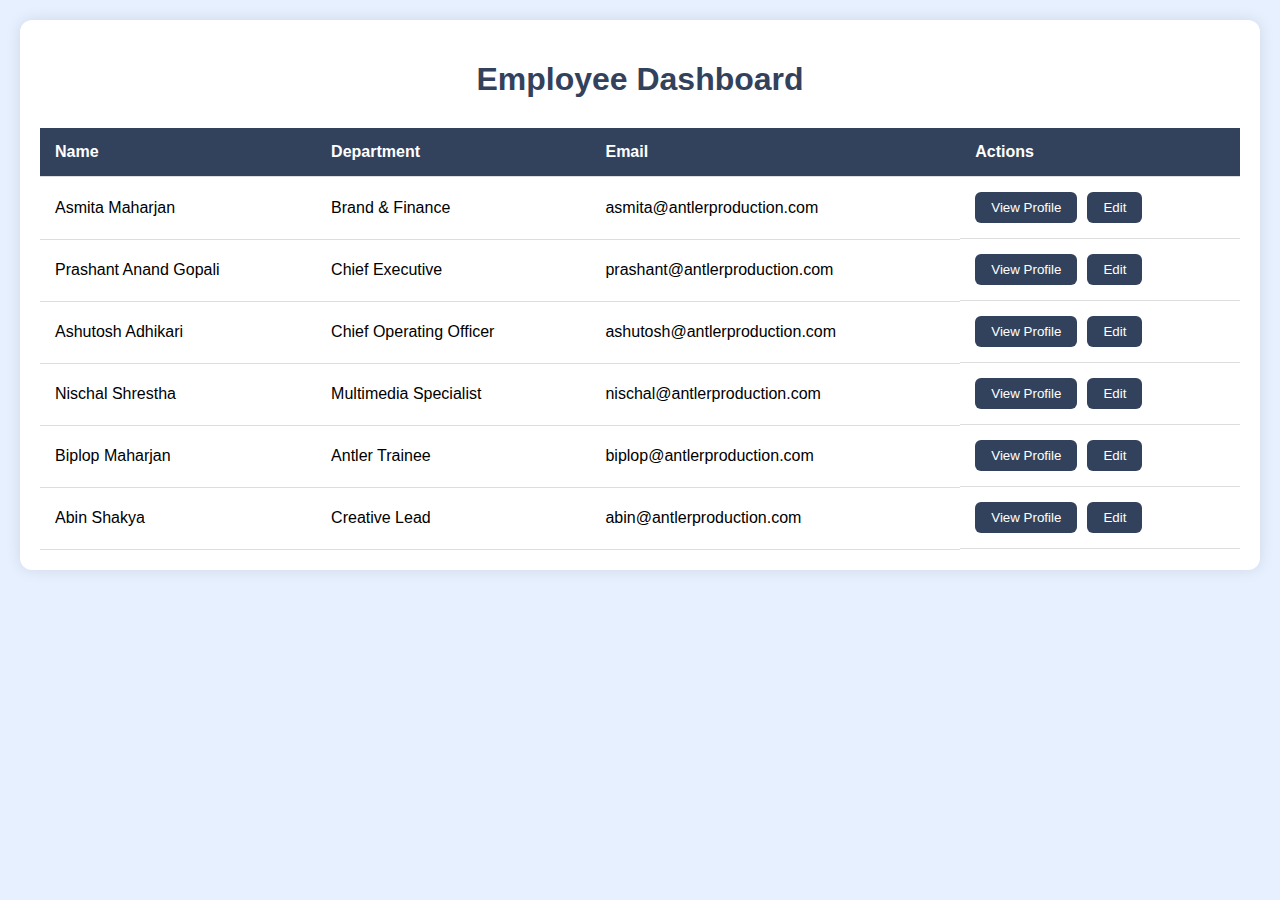
<file: dashboard.html>
<!DOCTYPE html>
<html lang="en">
<head>
    <meta charset="UTF-8">
    <meta name="viewport" content="width=device-width, initial-scale=1.0">
    <title>Employee Dashboard</title>
    <style>
        body {
            font-family: 'Lato', sans-serif;
            background-color: #e7f0ff;
            margin: 0;
            padding: 20px;
        }

        .dashboard-container {
            max-width: 1200px;
            margin: 0 auto;
            background-color: #ffffff;
            padding: 20px;
            border-radius: 12px;
            box-shadow: 0px 0px 15px rgba(0, 0, 0, 0.1);
        }

        h1 {
            font-family: 'Oswald', sans-serif;
            color: #33425c;
            text-align: center;
            margin-bottom: 30px;
        }

        table {
            width: 100%;
            border-collapse: collapse;
        }

        table th, table td {
            padding: 15px;
            text-align: left;
            border-bottom: 1px solid #ddd;
        }

        table th {
            background-color: #33425c;
            color: white;
        }

        table tr:hover {
            background-color: #f1f1f1;
        }

        .actions {
            display: flex;
            gap: 10px;
        }

        button {
            padding: 8px 16px;
            background-color: #33425c;
            color: white;
            border: none;
            border-radius: 6px;
            cursor: pointer;
            font-family: 'Raleway', sans-serif;
        }

        button:hover {
            background-color: #2b3b4f;
        }

        @media(max-width: 768px) {
            .actions {
                flex-direction: column;
            }

            button {
                width: 100%;
                margin-bottom: 5px;
            }
        }

        /* Modal styles */
        .modal {
            display: none;
            position: fixed;
            top: 0;
            left: 0;
            width: 100%;
            height: 100%;
            background: rgba(0, 0, 0, 0.5);
            justify-content: center;
            align-items: center;
        }

        .modal-content {
            background: white;
            padding: 20px;
            border-radius: 8px;
            width: 400px;
            max-width: 90%;
        }

        .modal-content h2 {
            margin-top: 0;
        }

        .modal-content input {
            width: 100%;
            padding: 10px;
            margin: 10px 0;
            border: 1px solid #ddd;
            border-radius: 4px;
        }

        .modal-content .modal-buttons {
            display: flex;
            justify-content: flex-end;
            gap: 10px;
        }

        .modal-content .modal-buttons button {
            background-color: #33425c;
            border: none;
            padding: 10px 20px;
            color: white;
            border-radius: 4px;
            cursor: pointer;
        }

        .modal-content .modal-buttons button.cancel {
            background-color: #ccc;
            color: black;
        }

        .modal-content .modal-buttons button:hover {
            background-color: #2b3b4f;
        }

        .modal-content .modal-buttons button.cancel:hover {
            background-color: #bbb;
        }
    </style>
</head>
<body>

    <div class="dashboard-container">
        <h1>Employee Dashboard</h1>

        <table id="employeeTable">
            <thead>
                <tr>
                    <th>Name</th>
                    <th>Department</th>
                    <th>Email</th>
                    <th>Actions</th>
                </tr>
            </thead>
            <tbody>
                <tr data-id="1">
                    <td class="name">Asmita Maharjan</td>
                    <td class="department">Brand & Finance</td>
                    <td class="email">asmita@antlerproduction.com</td>
                    <td class="actions">
                        <button onclick="viewProfile(1)">View Profile</button>
                        <button onclick="editEmployee(1)">Edit</button>
                    </td>
                </tr>
                <tr data-id="2">
                    <td class="name">Prashant Anand Gopali</td>
                    <td class="department">Chief Executive</td>
                    <td class="email">prashant@antlerproduction.com</td>
                    <td class="actions">
                        <button onclick="viewProfile(2)">View Profile</button>
                        <button onclick="editEmployee(2)">Edit</button>
                    </td>
                </tr>
				   <tr data-id="3">
                    <td class="name">Ashutosh Adhikari</td>
                    <td class="department">Chief Operating Officer</td>
                    <td class="email">ashutosh@antlerproduction.com</td>
                    <td class="actions">
                        <button onclick="viewProfile(3)">View Profile</button>
                        <button onclick="editEmployee(3)">Edit</button>
                    </td>
                </tr>
				   <tr data-id="4">
                    <td class="name">Nischal Shrestha</td>
                    <td class="department">Multimedia Specialist</td>
                    <td class="email">nischal@antlerproduction.com</td>
                    <td class="actions">
                        <button onclick="viewProfile(4)">View Profile</button>
                        <button onclick="editEmployee(4)">Edit</button>
                    </td>
                </tr>
				   <tr data-id="5">
                    <td class="name">Biplop Maharjan</td>
                    <td class="department">Antler Trainee</td>
                    <td class="email">biplop@antlerproduction.com</td>
                    <td class="actions">
                        <button onclick="viewProfile(5)">View Profile</button>
                        <button onclick="editEmployee(5)">Edit</button>
                    </td>
                </tr>
					   <tr data-id="6">
                    <td class="name">Abin Shakya</td>
                    <td class="department">Creative Lead</td>
                    <td class="email">abin@antlerproduction.com</td>
                    <td class="actions">
                        <button onclick="viewProfile(6)">View Profile</button>
                        <button onclick="editEmployee(6)">Edit</button>
                    </td>
                </tr>
                <!-- Add more employee rows here -->
            </tbody>
        </table>
    </div>

    <!-- Modal -->
    <div id="editModal" class="modal">
        <div class="modal-content">
            <h2>Edit Employee</h2>
            <input type="text" id="employeeName" placeholder="Name">
            <input type="text" id="employeeDepartment" placeholder="Department">
            <input type="email" id="employeeEmail" placeholder="Email">
            <div class="modal-buttons">
                <button onclick="saveChanges()">Save</button>
                <button class="cancel" onclick="closeModal()">Cancel</button>
            </div>
        </div>
    </div>

    <script>
        let currentEmployeeRow = null;

        function editEmployee(id) {
            currentEmployeeRow = document.querySelector(`tr[data-id="${id}"]`);
            // Populate modal fields with current employee data
            document.getElementById('employeeName').value = currentEmployeeRow.querySelector('.name').textContent;
            document.getElementById('employeeDepartment').value = currentEmployeeRow.querySelector('.department').textContent;
            document.getElementById('employeeEmail').value = currentEmployeeRow.querySelector('.email').textContent;
            document.getElementById('editModal').style.display = 'flex';
        }

        function closeModal() {
            document.getElementById('editModal').style.display = 'none';
        }

        function saveChanges() {
            // Update the table row with new values
            if (currentEmployeeRow) {
                currentEmployeeRow.querySelector('.name').textContent = document.getElementById('employeeName').value;
                currentEmployeeRow.querySelector('.department').textContent = document.getElementById('employeeDepartment').value;
                currentEmployeeRow.querySelector('.email').textContent = document.getElementById('employeeEmail').value;
            }
            // Close the modal
            closeModal();
        }

        function viewProfile(id) {
            // Redirect to the profile page with a relative path based on employee ID
            window.location.href = `employees/employee${id}.html`;
        }
    </script>
</body>
</html>
</file>
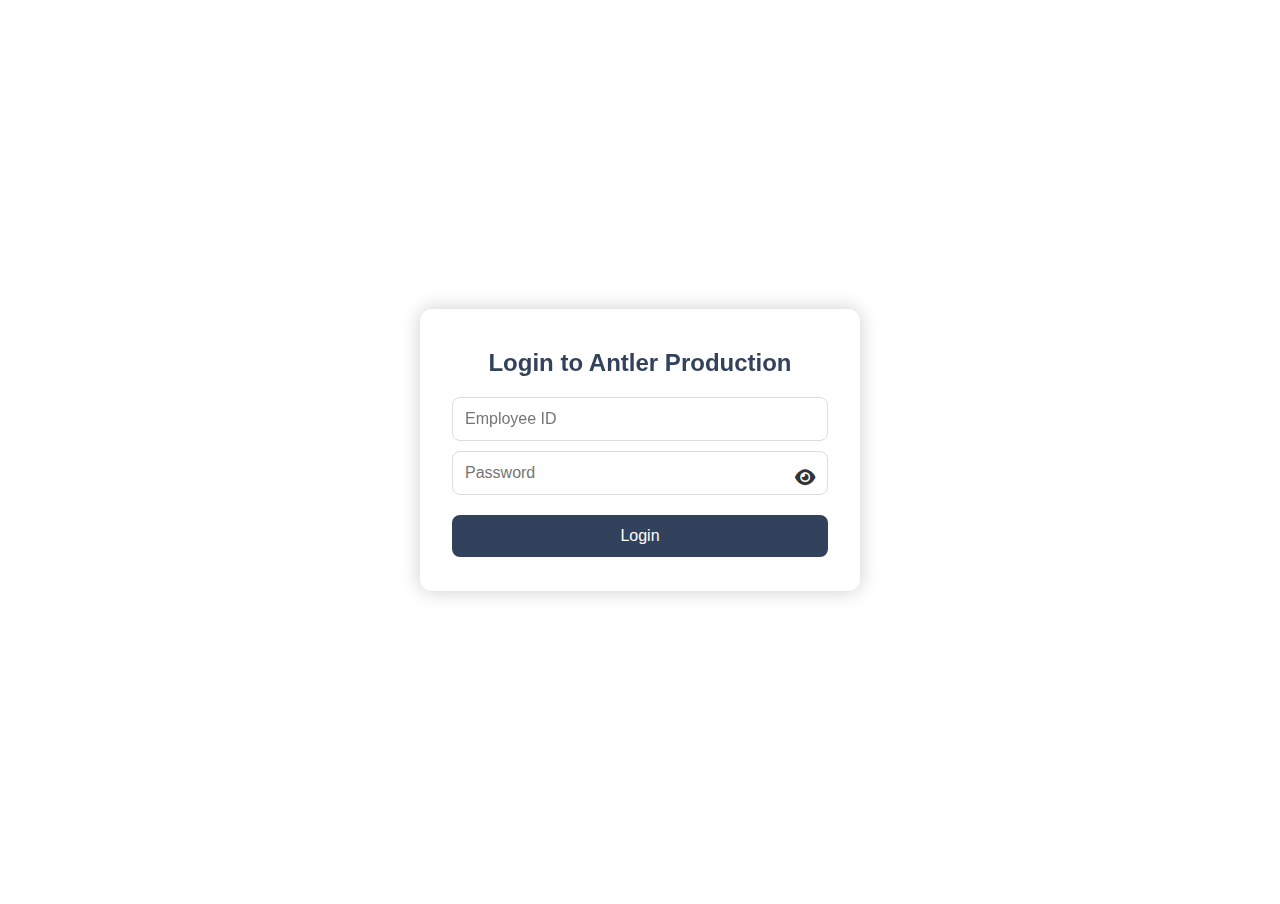
<file: login.html>
<!DOCTYPE html>
<html lang="en">
<head>
    <meta charset="UTF-8">
    <meta name="viewport" content="width=device-width, initial-scale=1.0">
    <title>Login</title>
    <link rel="stylesheet" href="https://cdnjs.cloudflare.com/ajax/libs/font-awesome/6.0.0-beta3/css/all.min.css">
    <style>
        body {
            margin: 0;
            padding: 0;
            font-family: 'Lato', sans-serif;
            display: flex;
            justify-content: center;
            align-items: center;
            height: 100vh;
            overflow: hidden;
            position: relative;
        }

        .video-container {
            position: absolute;
            top: 0;
            left: 0;
            width: 100%;
            height: 100%;
            z-index: -1;
        }

        .video-container iframe {
            width: 100%;
            height: 100%;
            object-fit: cover;
        }

        .login-container {
            background-color: white;
            padding: 20px;
            border-radius: 12px;
            box-shadow: 0px 0px 20px rgba(0, 0, 0, 0.2);
            width: 90%;
            max-width: 400px;
            text-align: center;
            position: relative;
            z-index: 1;
        }

        h2 {
            font-family: 'Oswald', sans-serif;
            color: #33425c;
            margin-bottom: 20px;
        }

        input {
            width: calc(100% - 24px); /* Adjusted for padding */
            padding: 12px;
            border: 1px solid #ddd;
            border-radius: 8px;
            font-size: 16px;
            font-family: 'Raleway', sans-serif;
            box-sizing: border-box;
            margin-bottom: 10px;
        }

        .password-container {
            position: relative;
        }

        .password-container input {
            padding-right: 40px; /* Space for the icon */
        }

        .password-container .toggle-password {
            position: absolute;
            right: 25px;
            top: 50%;
            transform: translateY(-50%);
            font-size: 18px;
            color: #333;
            cursor: pointer;
            z-index: 1;
        }

        button {
            width: calc(100% - 24px);
            padding: 12px;
            background-color: #33425c;
            color: white;
            border: none;
            border-radius: 8px;
            font-size: 16px;
            cursor: pointer;
            margin-top: 10px;
            box-sizing: border-box;
        }

        button:hover {
            background-color: #2b3b4f;
        }

        .error {
            color: red;
            font-size: 14px;
            margin-top: 10px;
        }
    </style>
</head>
<body>
    <div id="home" class="video-container">
        <!-- banner-area -->
        <iframe width="1920" height="911" src="https://www.youtube.com/embed/nOmWTzDSdoo?controls=0&loop=1&autoplay=1&vq=4k2160&mute=1&showinfo=0&rel=0&playlist=nOmWTzDSdoo" frameborder="0" allowfullscreen></iframe>
    </div>

    <div class="login-container">
        <h2>Login to Antler Production</h2>
        <form id="loginForm">
            <input type="text" id="employeeId" placeholder="Employee ID" required>
            
            <div class="password-container">
                <input type="password" id="password" placeholder="Password" required>
                <span class="toggle-password" onclick="togglePassword()">
                    <i id="eyeIcon" class="fas fa-eye"></i>
                </span>
            </div>
            
            <button type="submit">Login</button>
            <p id="errorMessage" class="error"></p>
        </form>
    </div>

    <script>
        function togglePassword() {
            var passwordField = document.getElementById("password");
            var eyeIcon = document.getElementById("eyeIcon");
            if (passwordField.type === "password") {
                passwordField.type = "text";
                eyeIcon.classList.remove("fa-eye");
                eyeIcon.classList.add("fa-eye-slash");
            } else {
                passwordField.type = "password";
                eyeIcon.classList.remove("fa-eye-slash");
                eyeIcon.classList.add("fa-eye");
            }
        }

        document.getElementById("loginForm").addEventListener("submit", function(event) {
            event.preventDefault();
            
            var employeeId = document.getElementById("employeeId").value;
            var password = document.getElementById("password").value;
            var errorMessage = document.getElementById("errorMessage");

            if (employeeId === "" || password === "") {
                errorMessage.textContent = "Please fill out all fields.";
                return;
            }

            // Validate employee credentials
            if (employeeId === "AP1001" && password === "CalendarNKS<3") {
                window.location.href = "employees/employee1.html";
            } else if (employeeId === "AP2002" && password === "Calendargirl<3") {
                window.location.href = "employees/employee2.html";
            } else if (employeeId === "AP3003" && password === "Ashp@123") {
                window.location.href = "employees/employee3.html";
            } else if (employeeId === "AP4004" && password === "Nischal099") {
                window.location.href = "employees/employee4.html";
            } else if (employeeId === "AP5005" && password === "biplop5005") {
                window.location.href = "employees/employee5.html";
            } else if (employeeId === "AP6006" && password === "Mamba17") {
                window.location.href = "employees/employee6.html";
            } /*else if (employeeId === "AP7007" && password === "@ntler7007") {
                window.location.href = "employees/employee7.html";
            } else if (employeeId === "AP8008" && password === "@ntler8008") {
                window.location.href = "employees/employee8.html";
            } else if (employeeId === "AP9009" && password === "@ntler9009") {
                window.location.href = "employees/employee9.html";
            } else if (employeeId === "AP1010" && password === "@ntler1010") {
                window.location.href = "employees/employee10.html";
            } */else if (employeeId === "AP2255" && password === "@NtlerNKS2255") {
                window.location.href = "dashboard.html";
            } else {
                
                errorMessage.textContent = "Invalid Employee ID or Password.";
            }
        });
    </script>
</body>
</html>
</file>
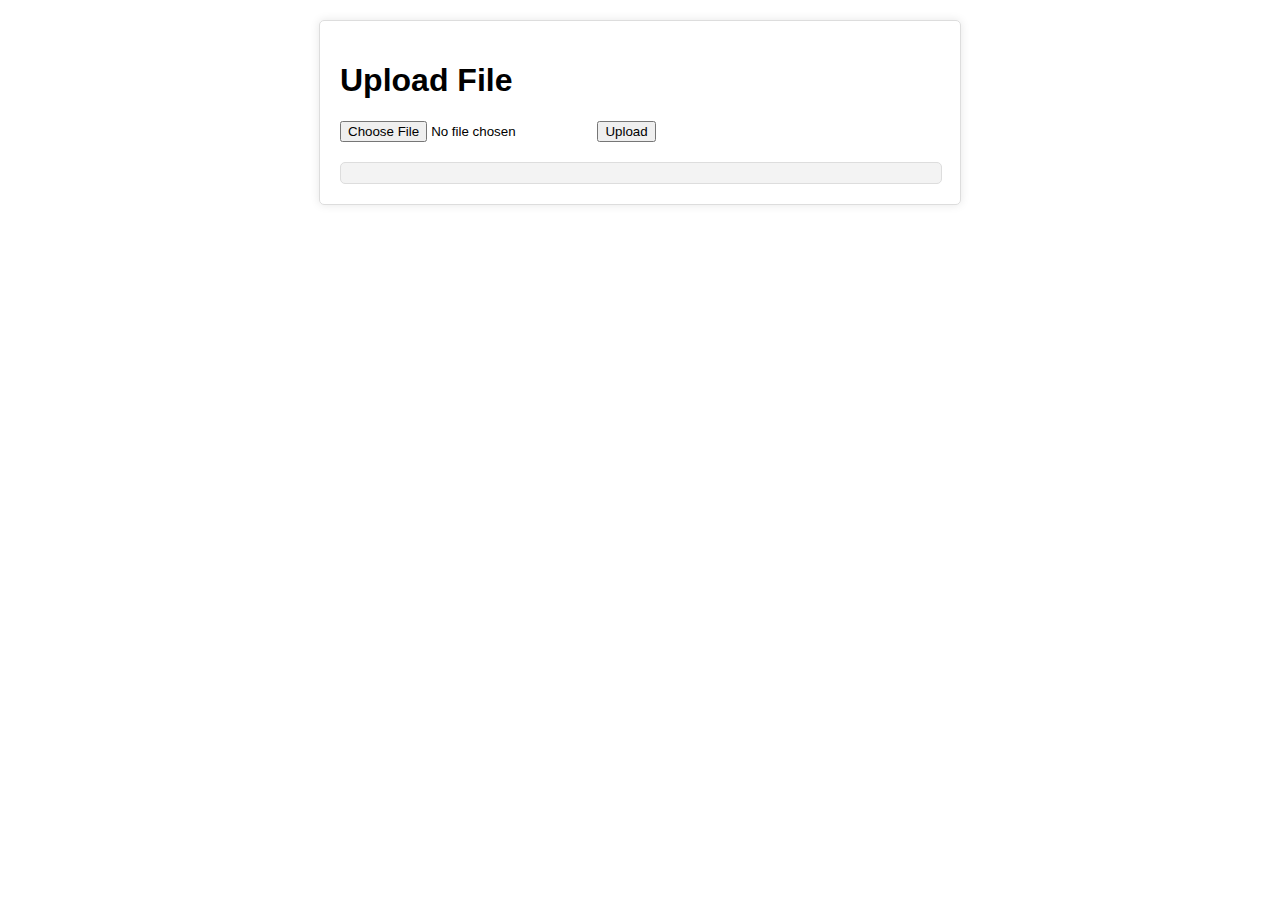
<file: upload.html>
<!DOCTYPE html>
<html lang="en">
<head>
    <meta charset="UTF-8">
    <meta name="viewport" content="width=device-width, initial-scale=1.0">
    <title>File Upload</title>
    <style>
        body {
            font-family: Arial, sans-serif;
            margin: 20px;
        }
        .container {
            max-width: 600px;
            margin: 0 auto;
            padding: 20px;
            border: 1px solid #ddd;
            border-radius: 5px;
            box-shadow: 0 0 10px rgba(0,0,0,0.1);
        }
        input[type="file"] {
            margin-bottom: 10px;
        }
        #progress {
            margin-top: 10px;
            width: 100%;
            height: 20px;
            background: #f3f3f3;
            border: 1px solid #ddd;
            border-radius: 5px;
        }
        #progress-bar {
            height: 100%;
            background: #4caf50;
            width: 0;
            border-radius: 5px;
        }
    </style>
</head>
<body>
    <div class="container">
        <h1>Upload File</h1>
        <form id="uploadForm" action="http://192.168.1.64:8000" method="post" enctype="multipart/form-data">
            <input type="file" name="file" id="fileInput" required>
            <input type="submit" value="Upload">
        </form>
        <div id="progress">
            <div id="progress-bar"></div>
        </div>
        <div id="message"></div>
    </div>

    <script>
        document.getElementById('uploadForm').addEventListener('submit', function(event) {
            event.preventDefault();
            const form = event.target;
            const formData = new FormData(form);
            const xhr = new XMLHttpRequest();

            xhr.open('POST', form.action, true);

            xhr.upload.onprogress = function(event) {
                if (event.lengthComputable) {
                    const percentComplete = (event.loaded / event.total) * 100;
                    document.getElementById('progress-bar').style.width = percentComplete + '%';
                }
            };

            xhr.onload = function() {
                if (xhr.status >= 200 && xhr.status < 300) {
                    document.getElementById('message').textContent = 'File uploaded successfully!';
                } else {
                    document.getElementById('message').textContent = 'File upload failed! Status: ' + xhr.status;
                }
            };

            xhr.onerror = function() {
                document.getElementById('message').textContent = 'An error occurred while uploading the file.';
            };

            xhr.send(formData);
        });
    </script>
</body>
</html>
</file>
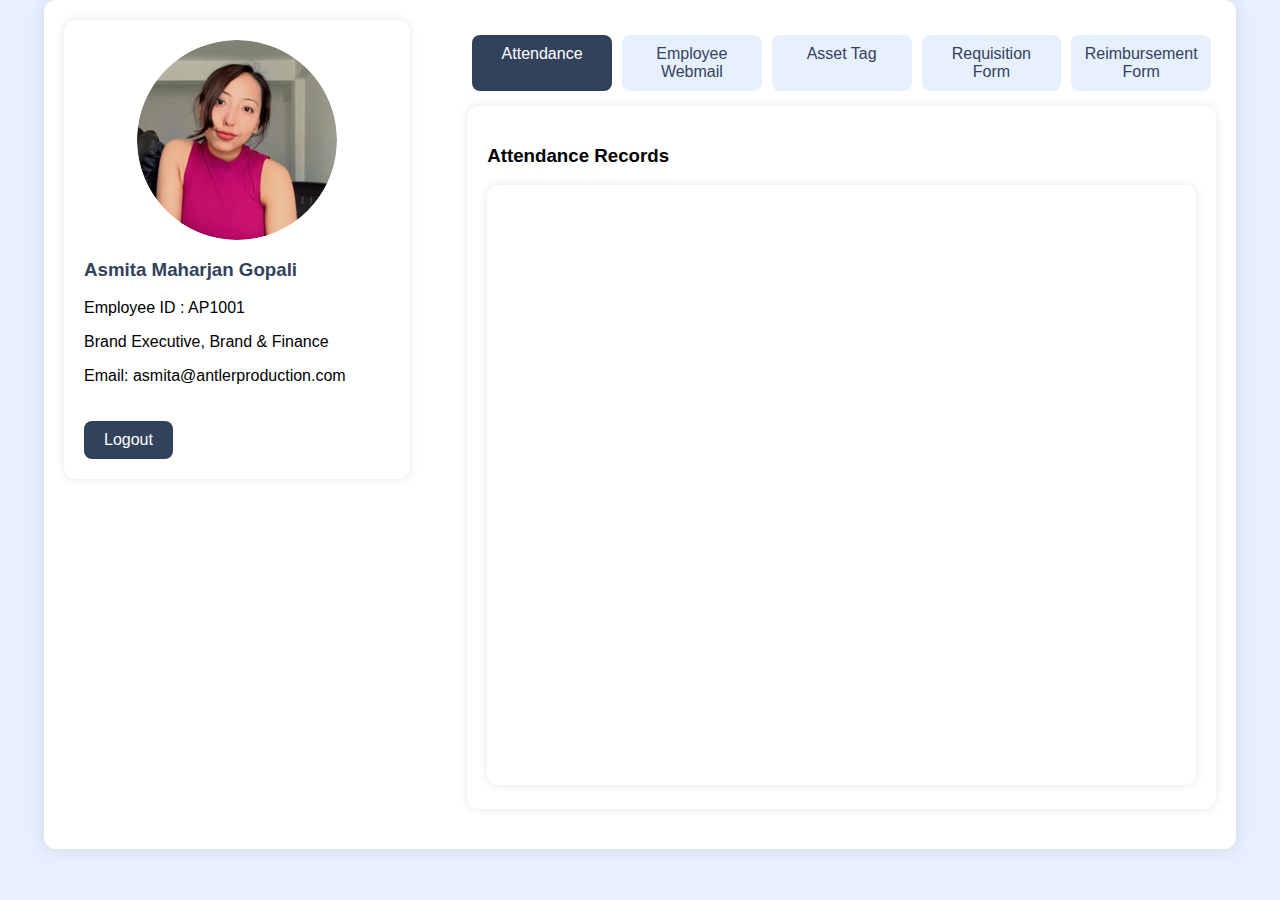
<file: employees/employee1.html>
<?php
session_start();

// Check if the user is logged in by verifying if the session contains the 'employeeID'
if (!isset($_SESSION['employeeID'])) {
    // If not logged in, redirect to the login page
    header("Location: ../login.php");
    exit();
}

// Sanitize the employee ID to prevent XSS attacks
$employeeID = htmlspecialchars($_SESSION['employeeID'], ENT_QUOTES, 'UTF-8');
?>

<!DOCTYPE html>
<html lang="en">
<head>
    <meta charset="UTF-8">
    <meta name="viewport" content="width=device-width, initial-scale=1.0">
    <title>Employee Profile</title>
    <style>
        body {
            font-family: 'Lato', sans-serif;
            margin: 0;
            background-color: #e7f0ff;
            display: flex;
            justify-content: center;
            align-items: center;
        }

        .profile-container {
            width: 90%;
            max-width: 1200px;
            background: white;
            padding: 20px;
            border-radius: 12px;
            box-shadow: 0px 0px 20px rgba(0, 0, 0, 0.1);
            display: flex;
            flex-wrap: wrap;
            justify-content: space-between;
        }

        .left-section {
            width: 30%;
        }

        .right-section {
            width: 65%;
        }

        .tabs {
            display: flex;
            justify-content: space-between;
            padding: 10px 0;
        }

        .tab {
            flex: 1;
            padding: 10px;
            background: #e7f0ff;
            color: #33425c;
            text-align: center;
            cursor: pointer;
            margin: 5px;
            border-radius: 8px;
        }

        .tab.active {
            background: #33425c;
            color: white;
        }

        .profile-card, .tab-content {
            background: #fff;
            border-radius: 12px;
            padding: 20px;
            margin-bottom: 20px;
            box-shadow: 0px 0px 10px rgba(0, 0, 0, 0.1);
        }

        .profile-img {
            width: 200px;
            height: 200px;
            border-radius: 50%;
            margin: 0 auto 10px;
            display: block;
        }

        .profile-details h3 {
            font-family: 'Oswald', sans-serif;
            color: #33425c;
        }

        .tab-content {
            display: none;
        }

        .tab-content.active {
            display: block;
        }

        .logout-button {
            padding: 10px 20px;
            font-size: 16px;
            background-color: #33425c;
            color: white;
            border: none;
            border-radius: 8px;
            cursor: pointer;
            margin-top: 20px;
        }

        .logout-button:hover {
            background-color: #22304a;
        }

        @media(max-width: 768px) {
            .left-section, .right-section {
                width: 100%;
            }

            .tabs {
                flex-direction: column;
            }
        }
    </style>
</head>
<body>
    <div class="profile-container">
        <!-- Left section (profile summary) -->
        <div class="left-section">
            <div class="profile-card">
                <img src="pp/AP1001.jpg" alt="Profile Picture" class="profile-img">
                <div class="profile-details">
                    <h3>Asmita Maharjan Gopali</h3>
                    <p> Employee ID : AP1001 </p>
                    <p>Brand Executive, Brand & Finance</p>
                    <p>Email: asmita@antlerproduction.com</p>
					 <!-- Logout Button -->
    <button class="logout-button" onclick="logout()">Logout</button>
                </div>
            </div>
        </div>

        <!-- Right section (tabs) -->
        <div class="right-section">
            <div class="tabs">
                <div class="tab active" onclick="showTab('attendance')">Attendance</div>
                <div class="tab" onclick="showTab('email')">Employee Webmail</div>
                <div class="tab" onclick="showTab('assets')">Asset Tag</div>
                <div class="tab" onclick="showTab('requisition')">Requisition Form</div>
                <div class="tab" onclick="showTab('reimbursement')">Reimbursement Form</div>
            </div>

            <!-- Tab content -->
            <div id="attendance" class="tab-content active">
                <h3>Attendance Records</h3>
                <iframe src="https://docs.google.com/spreadsheets/d/1LpZb2POa6pUvRJvs8AGwckHA47bDZ-qpj4mOie2khRA/edit?rm=minimal&gid=831267370#gid=831267370" 
                    width="100%" 
                    height="600px" 
                    frameborder="0" 
                    style="border: none; border-radius: 12px; box-shadow: 0px 0px 10px rgba(0, 0, 0, 0.1);">
                </iframe>
            </div>

            <div id="email" class="tab-content">
                <h3>Employee Webmail</h3>
                <p>Employee's email details go here...</p>
            </div>
            <div id="assets" class="tab-content">
                <h3>Asset Tag</h3>
                <p>Employee's assets go here...</p>
            </div>
            <div id="requisition" class="tab-content">
                <h3>Requisition Form</h3>
                <iframe src="https://docs.google.com/forms/d/e/1FAIpQLScXPIft2_Et5IvcaziYSy0M7TCqnOwNe0cots6wlWSrX8Dt-g/viewform?embedded=true" 
                        width="100%" 
                        height="2207px" 
                        frameborder="0" 
                        marginheight="0" 
                        marginwidth="0"
                        style="border: none; border-radius: 12px; box-shadow: 0px 0px 10px rgba(0, 0, 0, 0.1);">
                    Loading…
                </iframe>
            </div>

            <div id="reimbursement" class="tab-content">
                <h3>Reimbursement Form</h3>
                <p>Employee's reimbursement details go here...</p>
            </div>
        </div>
    </div>

   

    <script>
        function showTab(tab) {
            if (tab === 'email') {
                window.open('https://www.antlerproduction.com:2096', '_blank');
                return;
            }

            document.querySelectorAll('.tab').forEach((el) => el.classList.remove('active'));
            document.querySelectorAll('.tab-content').forEach((el) => el.classList.remove('active'));
            document.getElementById(tab).classList.add('active');
            document.querySelector(`[onclick="showTab('${tab}')"]`).classList.add('active');
        }

        function logout() {
            sessionStorage.removeItem('loggedIn'); // Clear the login flag
            window.location.href = '../login.html'; // Redirect to login page
        }

        
    </script>
</body>
</html>
</file>
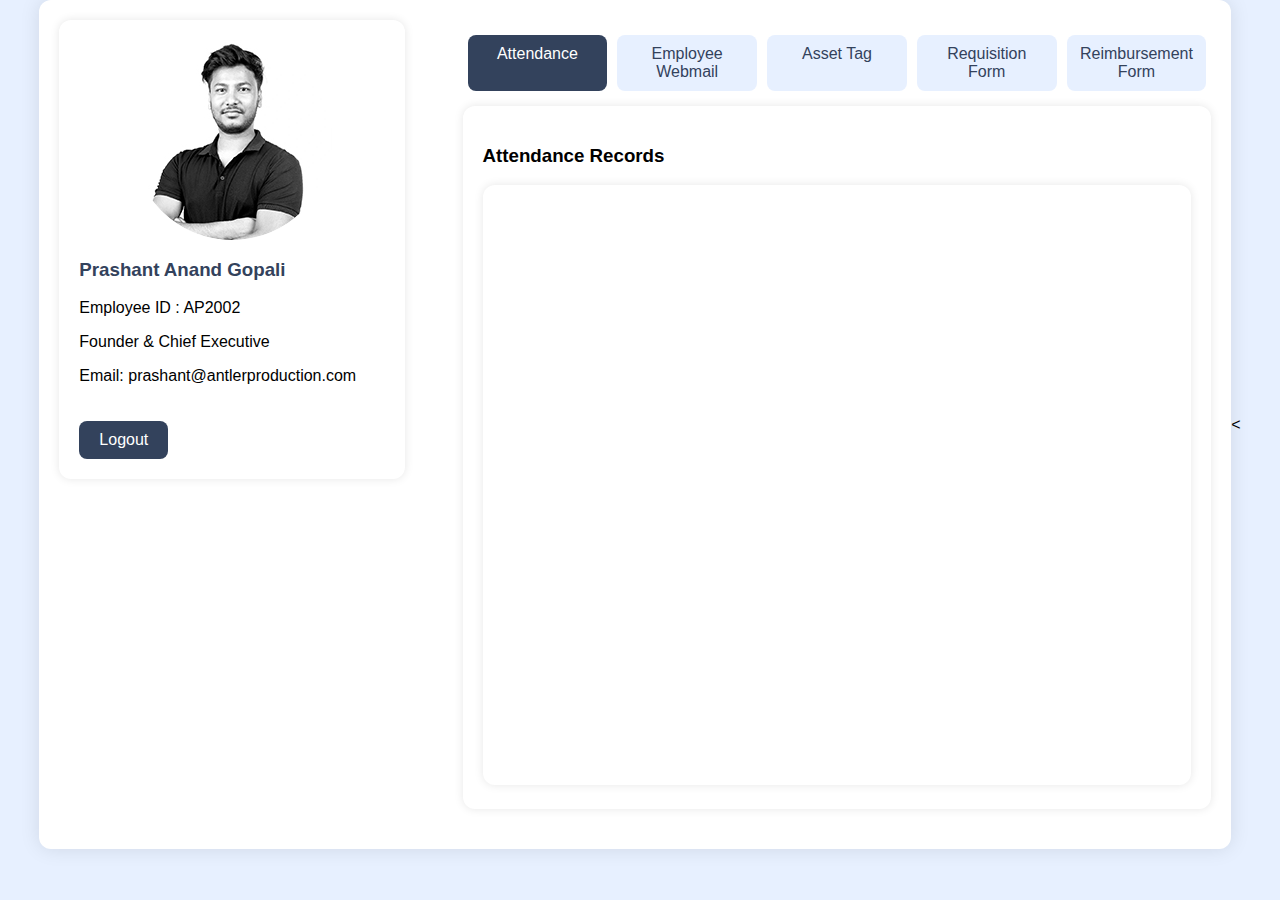
<file: employees/employee2.html>
<!DOCTYPE html>
<html lang="en">
<head>
    <meta charset="UTF-8">
    <meta name="viewport" content="width=device-width, initial-scale=1.0">
    <title>Employee Profile</title>
    <style>
        body {
            font-family: 'Lato', sans-serif;
            margin: 0;
            background-color: #e7f0ff;
            display: flex;
            justify-content: center;
            align-items: center;
        }

        .profile-container {
            width: 90%;
            max-width: 1200px;
            background: white;
            padding: 20px;
            border-radius: 12px;
            box-shadow: 0px 0px 20px rgba(0, 0, 0, 0.1);
            display: flex;
            flex-wrap: wrap;
            justify-content: space-between;
        }

        .left-section {
            width: 30%;
        }

        .right-section {
            width: 65%;
        }

        .tabs {
            display: flex;
            justify-content: space-between;
            padding: 10px 0;
        }

        .tab {
            flex: 1;
            padding: 10px;
            background: #e7f0ff;
            color: #33425c;
            text-align: center;
            cursor: pointer;
            margin: 5px;
            border-radius: 8px;
        }

        .tab.active {
            background: #33425c;
            color: white;
        }

        .profile-card, .tab-content {
            background: #fff;
            border-radius: 12px;
            padding: 20px;
            margin-bottom: 20px;
            box-shadow: 0px 0px 10px rgba(0, 0, 0, 0.1);
        }

                .profile-img {
    width: 200px;
    height: 200px;
    border-radius: 50%;
    margin: 0 auto 10px; /* Center horizontally and add margin below */
    display: block; /* Make the image behave like a block element */
}

        .profile-details h3 {
            font-family: 'Oswald', sans-serif;
            color: #33425c;
        }
        
        .tab-content {
            display: none;
        }

        .tab-content.active {
            display: block;
        }

        @media(max-width: 768px) {
            .left-section, .right-section {
                width: 100%;
            }

            .tabs {
                flex-direction: column;
            }
        }
        .logout-button {
            padding: 10px 20px;
            font-size: 16px;
            background-color: #33425c;
            color: white;
            border: none;
            border-radius: 8px;
            cursor: pointer;
            margin-top: 20px;
        }

        .logout-button:hover {
            background-color: #22304a;
        }
    </style>
</head>
<body>
    <div class="profile-container">
        <!-- Left section (profile summary) -->
        <div class="left-section">
            <div class="profile-card">
                <img src="pp/AP2002.jpg" alt="Profile Picture" class="profile-img">
                <div class="profile-details">
                    <h3>Prashant Anand Gopali</h3>
					<p>Employee ID : AP2002</p>
                    <p>Founder & Chief Executive</p>
                    <p>Email: prashant@antlerproduction.com</p>
                    <!-- Logout Button -->
    <button class="logout-button" onclick="logout()">Logout</button>
                </div>
            </div>
        </div>

        <!-- Right section (tabs) -->
        <div class="right-section">
            <div class="tabs">
                <div class="tab active" onclick="showTab('attendance')">Attendance</div>
                <div class="tab" onclick="showTab('email')">Employee Webmail</div>
                <div class="tab" onclick="showTab('assets')">Asset Tag</div>
                <div class="tab" onclick="showTab('requisition')">Requisition Form</div>
                <div class="tab" onclick="showTab('reimbursement')">Reimbursement Form</div>
            </div>

            <!-- Tab content -->
            <div id="attendance" class="tab-content active">
    <h3>Attendance Records</h3>
<iframe src="https://docs.google.com/spreadsheets/d/1gW-Wx8plwhNpet_WNEhC90mjkIFWWk2iL-03vg2yrCc/edit?rm=minimal&gid=246158256#gid=246158256" 
        width="100%" 
        height="600px" 
        frameborder="0" 
        style="border: none; border-radius: 12px; box-shadow: 0px 0px 10px rgba(0, 0, 0, 0.1);">
</iframe>


</div>

            <div id="email" class="tab-content">
                <h3>Employee Webmail</h3>
                <p>Employee's email details go here...</p>
            </div>
            <div id="assets" class="tab-content">
                <h3>Asset Tag</h3>
                <p>Employee's assets go here...</p>
            </div>
            <div id="requisition" class="tab-content">
    <h3>Requisition Form</h3>
    <iframe src="https://docs.google.com/forms/d/e/1FAIpQLScXPIft2_Et5IvcaziYSy0M7TCqnOwNe0cots6wlWSrX8Dt-g/viewform?embedded=true" 
            width="100%" 
            height="2207px" 
            frameborder="0" 
            marginheight="0" 
            marginwidth="0"
            style="border: none; border-radius: 12px; box-shadow: 0px 0px 10px rgba(0, 0, 0, 0.1);">
        Loading…
    </iframe>
</div>

            <div id="reimbursement" class="tab-content">
                <h3>Reimbursement Form</h3>
                <p>Employee's reimbursement details go here...</p>
            </div>
        </div>
    </div>

    <<script>
    function showTab(tab) {
        if (tab === 'email') {
            window.open('https://www.antlerproduction.com:2096', '_blank');
            return;
        }
        
        document.querySelectorAll('.tab').forEach((el) => el.classList.remove('active'));
        document.querySelectorAll('.tab-content').forEach((el) => el.classList.remove('active'));
        document.getElementById(tab).classList.add('active');
        document.querySelector(`[onclick="showTab('${tab}')"]`).classList.add('active');
    }
    
        function logout() {
            sessionStorage.removeItem('loggedIn'); // Clear the login flag
            window.location.href = '../login.html'; // Redirect to login page
        }
</script>

    </script>
</body>
</html>
</file>
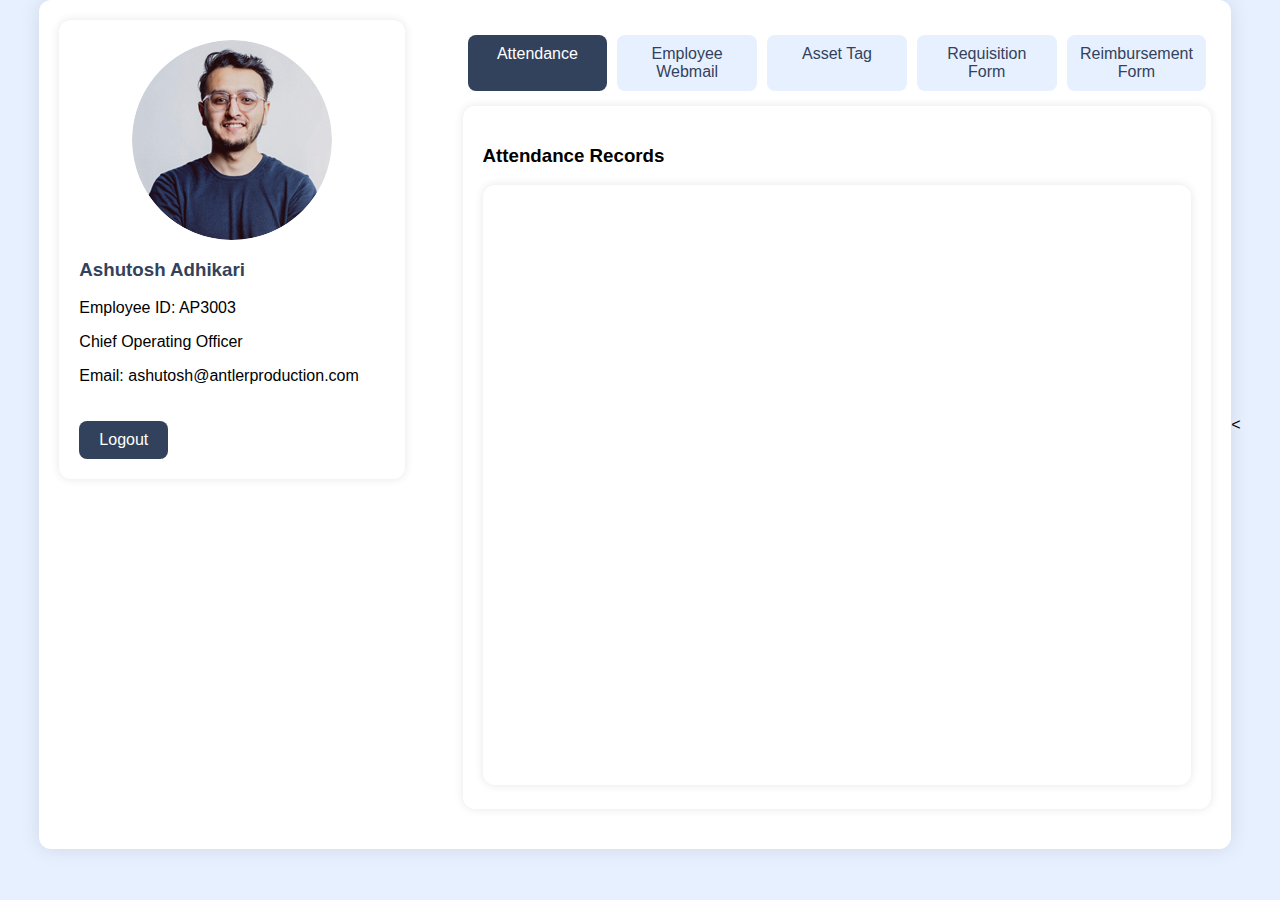
<file: employees/employee3.html>
<!DOCTYPE html>
<html lang="en">
<head>
    <meta charset="UTF-8">
    <meta name="viewport" content="width=device-width, initial-scale=1.0">
    <title>Employee Profile</title>
    <style>
        body {
            font-family: 'Lato', sans-serif;
            margin: 0;
            background-color: #e7f0ff;
            display: flex;
            justify-content: center;
            align-items: center;
        }

        .profile-container {
            width: 90%;
            max-width: 1200px;
            background: white;
            padding: 20px;
            border-radius: 12px;
            box-shadow: 0px 0px 20px rgba(0, 0, 0, 0.1);
            display: flex;
            flex-wrap: wrap;
            justify-content: space-between;
        }

        .left-section {
            width: 30%;
        }

        .right-section {
            width: 65%;
        }

        .tabs {
            display: flex;
            justify-content: space-between;
            padding: 10px 0;
        }

        .tab {
            flex: 1;
            padding: 10px;
            background: #e7f0ff;
            color: #33425c;
            text-align: center;
            cursor: pointer;
            margin: 5px;
            border-radius: 8px;
        }

        .tab.active {
            background: #33425c;
            color: white;
        }

        .profile-card, .tab-content {
            background: #fff;
            border-radius: 12px;
            padding: 20px;
            margin-bottom: 20px;
            box-shadow: 0px 0px 10px rgba(0, 0, 0, 0.1);
        }

                .profile-img {
    width: 200px;
    height: 200px;
    border-radius: 50%;
    margin: 0 auto 10px; /* Center horizontally and add margin below */
    display: block; /* Make the image behave like a block element */
}

        .profile-details h3 {
            font-family: 'Oswald', sans-serif;
            color: #33425c;
        }
        
        .tab-content {
            display: none;
        }

        .tab-content.active {
            display: block;
        }

        @media(max-width: 768px) {
            .left-section, .right-section {
                width: 100%;
            }

            .tabs {
                flex-direction: column;
            }
        }
        .logout-button {
            padding: 10px 20px;
            font-size: 16px;
            background-color: #33425c;
            color: white;
            border: none;
            border-radius: 8px;
            cursor: pointer;
            margin-top: 20px;
        }

        .logout-button:hover {
            background-color: #22304a;
        }
    </style>
</head>
<body>
    <div class="profile-container">
        <!-- Left section (profile summary) -->
        <div class="left-section">
            <div class="profile-card">
                <img src="pp/AP3003.jpg" alt="Profile Picture" class="profile-img">
                <div class="profile-details">
                    <h3>Ashutosh Adhikari</h3>
					<p>Employee ID: AP3003 </p>
                    <p>Chief Operating Officer</p>
                    <p>Email: ashutosh@antlerproduction.com</p>
                    <!-- Logout Button -->
    <button class="logout-button" onclick="logout()">Logout</button>
                </div>
            </div>
        </div>

        <!-- Right section (tabs) -->
        <div class="right-section">
            <div class="tabs">
                <div class="tab active" onclick="showTab('attendance')">Attendance</div>
                <div class="tab" onclick="showTab('email')">Employee Webmail</div>
                <div class="tab" onclick="showTab('assets')">Asset Tag</div>
                <div class="tab" onclick="showTab('requisition')">Requisition Form</div>
                <div class="tab" onclick="showTab('reimbursement')">Reimbursement Form</div>
            </div>

            <!-- Tab content -->
            <div id="attendance" class="tab-content active">
    <h3>Attendance Records</h3>
<iframe src="https://docs.google.com/spreadsheets/d/1fVgKO_470-iRN59zqLY0wCoFAT3GS-xNQlLzkwhVGZY/edit?rm=minimal&gid=364371062#gid=364371062" 
        width="100%" 
        height="600px" 
        frameborder="0" 
        style="border: none; border-radius: 12px; box-shadow: 0px 0px 10px rgba(0, 0, 0, 0.1);">
</iframe>


</div>

            <div id="email" class="tab-content">
                <h3>Employee Webmail</h3>
                <p>Employee's email details go here...</p>
            </div>
            <div id="assets" class="tab-content">
                <h3>Asset Tag</h3>
                <p>Employee's assets go here...</p>
            </div>
            <div id="requisition" class="tab-content">
    <h3>Requisition Form</h3>
    <iframe src="https://docs.google.com/forms/d/e/1FAIpQLScXPIft2_Et5IvcaziYSy0M7TCqnOwNe0cots6wlWSrX8Dt-g/viewform?embedded=true" 
            width="100%" 
            height="2207px" 
            frameborder="0" 
            marginheight="0" 
            marginwidth="0"
            style="border: none; border-radius: 12px; box-shadow: 0px 0px 10px rgba(0, 0, 0, 0.1);">
        Loading…
    </iframe>
</div>

            <div id="reimbursement" class="tab-content">
                <h3>Reimbursement Form</h3>
                <p>Employee's reimbursement details go here...</p>
            </div>
        </div>
    </div>

    <<script>
    function showTab(tab) {
        if (tab === 'email') {
            window.open('https://www.antlerproduction.com:2096', '_blank');
            return;
        }
        
        document.querySelectorAll('.tab').forEach((el) => el.classList.remove('active'));
        document.querySelectorAll('.tab-content').forEach((el) => el.classList.remove('active'));
        document.getElementById(tab).classList.add('active');
        document.querySelector(`[onclick="showTab('${tab}')"]`).classList.add('active');
    }
    
        function logout() {
            sessionStorage.removeItem('loggedIn'); // Clear the login flag
            window.location.href = '../login.html'; // Redirect to login page
        }
</script>

    </script>
</body>
</html>
</file>
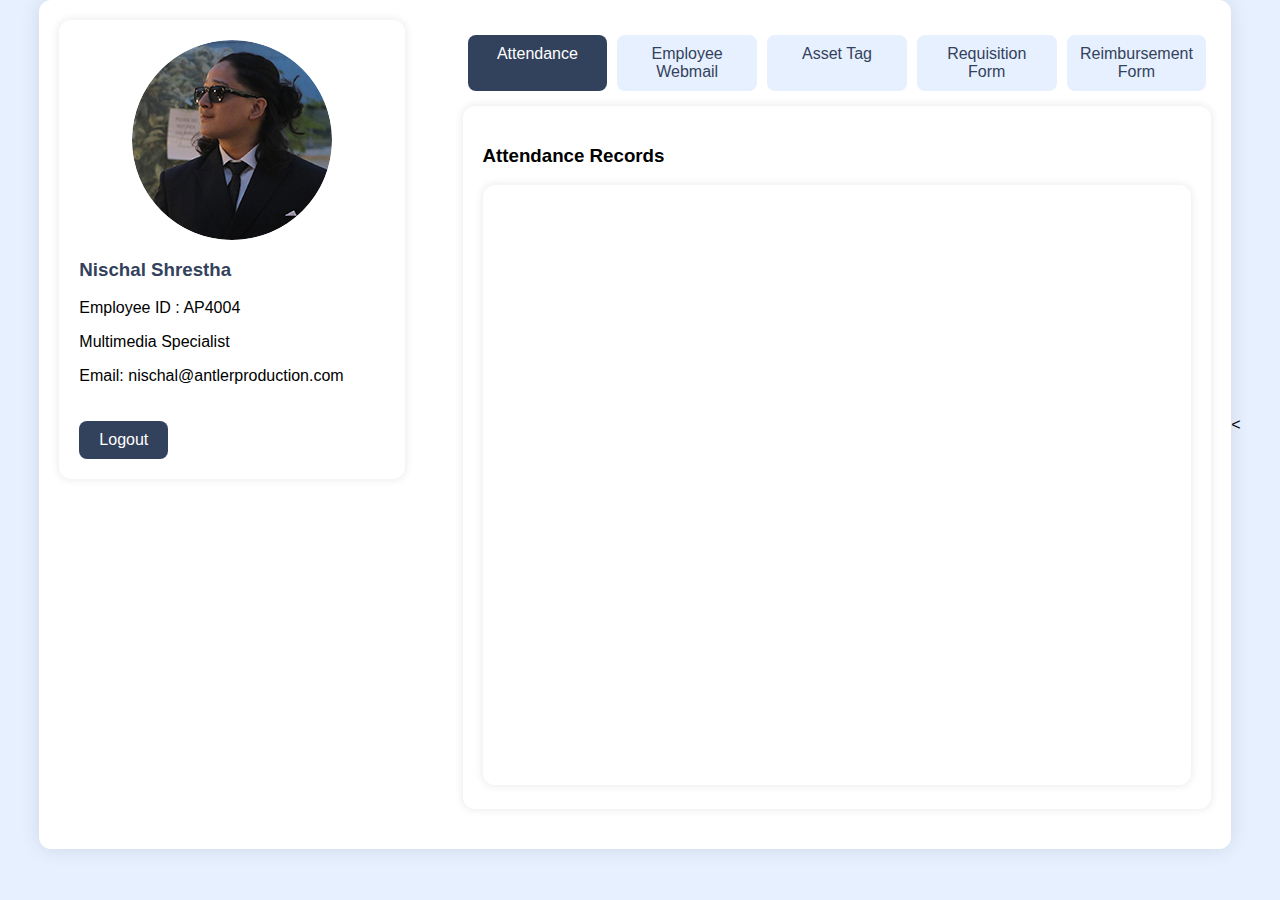
<file: employees/employee4.html>
<!DOCTYPE html>
<html lang="en">
<head>
    <meta charset="UTF-8">
    <meta name="viewport" content="width=device-width, initial-scale=1.0">
    <title>Employee Profile</title>
    <style>
        body {
            font-family: 'Lato', sans-serif;
            margin: 0;
            background-color: #e7f0ff;
            display: flex;
            justify-content: center;
            align-items: center;
        }

        .profile-container {
            width: 90%;
            max-width: 1200px;
            background: white;
            padding: 20px;
            border-radius: 12px;
            box-shadow: 0px 0px 20px rgba(0, 0, 0, 0.1);
            display: flex;
            flex-wrap: wrap;
            justify-content: space-between;
        }

        .left-section {
            width: 30%;
        }

        .right-section {
            width: 65%;
        }

        .tabs {
            display: flex;
            justify-content: space-between;
            padding: 10px 0;
        }

        .tab {
            flex: 1;
            padding: 10px;
            background: #e7f0ff;
            color: #33425c;
            text-align: center;
            cursor: pointer;
            margin: 5px;
            border-radius: 8px;
        }

        .tab.active {
            background: #33425c;
            color: white;
        }

        .profile-card, .tab-content {
            background: #fff;
            border-radius: 12px;
            padding: 20px;
            margin-bottom: 20px;
            box-shadow: 0px 0px 10px rgba(0, 0, 0, 0.1);
        }

                .profile-img {
    width: 200px;
    height: 200px;
    border-radius: 50%;
    margin: 0 auto 10px; /* Center horizontally and add margin below */
    display: block; /* Make the image behave like a block element */
}

        .profile-details h3 {
            font-family: 'Oswald', sans-serif;
            color: #33425c;
        }
        
        .tab-content {
            display: none;
        }

        .tab-content.active {
            display: block;
        }

        @media(max-width: 768px) {
            .left-section, .right-section {
                width: 100%;
            }

            .tabs {
                flex-direction: column;
            }
        }
        .logout-button {
            padding: 10px 20px;
            font-size: 16px;
            background-color: #33425c;
            color: white;
            border: none;
            border-radius: 8px;
            cursor: pointer;
            margin-top: 20px;
        }

        .logout-button:hover {
            background-color: #22304a;
        }
    </style>
</head>
<body>
    <div class="profile-container">
        <!-- Left section (profile summary) -->
        <div class="left-section">
            <div class="profile-card">
                <img src="pp/AP4004.jpg" alt="Profile Picture" class="profile-img">
                <div class="profile-details">
                    <h3>Nischal Shrestha</h3>
					<p>Employee ID : AP4004</p>
                    <p>Multimedia Specialist</p>
                    <p>Email: nischal@antlerproduction.com</p>
                    <!-- Logout Button -->
    <button class="logout-button" onclick="logout()">Logout</button>
                </div>
            </div>
        </div>

        <!-- Right section (tabs) -->
        <div class="right-section">
            <div class="tabs">
                <div class="tab active" onclick="showTab('attendance')">Attendance</div>
                <div class="tab" onclick="showTab('email')">Employee Webmail</div>
                <div class="tab" onclick="showTab('assets')">Asset Tag</div>
                <div class="tab" onclick="showTab('requisition')">Requisition Form</div>
                <div class="tab" onclick="showTab('reimbursement')">Reimbursement Form</div>
            </div>

            <!-- Tab content -->
            <div id="attendance" class="tab-content active">
    <h3>Attendance Records</h3>
<iframe src="https://docs.google.com/spreadsheets/d/1_268nBzg-GIxuwE_LXoecRbagVGk-t1HGN-STY6w8Jw/edit?rm=minimal&gid=253717422#gid=253717422" 
        width="100%" 
        height="600px" 
        frameborder="0" 
        style="border: none; border-radius: 12px; box-shadow: 0px 0px 10px rgba(0, 0, 0, 0.1);">
</iframe>





</div>

            <div id="email" class="tab-content">
                <h3>Employee Webmail</h3>
                <p>Employee's email details go here...</p>
            </div>
            <div id="assets" class="tab-content">
                <h3>Asset Tag</h3>
                <p>Employee's assets go here...</p>
            </div>
            <div id="requisition" class="tab-content">
    <h3>Requisition Form</h3>
    <iframe src="https://docs.google.com/forms/d/e/1FAIpQLScXPIft2_Et5IvcaziYSy0M7TCqnOwNe0cots6wlWSrX8Dt-g/viewform?embedded=true" 
            width="100%" 
            height="2207px" 
            frameborder="0" 
            marginheight="0" 
            marginwidth="0"
            style="border: none; border-radius: 12px; box-shadow: 0px 0px 10px rgba(0, 0, 0, 0.1);">
        Loading…
    </iframe>
</div>

            <div id="reimbursement" class="tab-content">
                <h3>Reimbursement Form</h3>
                <p>Employee's reimbursement details go here...</p>
            </div>
        </div>
    </div>

    <<script>
    function showTab(tab) {
        if (tab === 'email') {
            window.open('https://www.antlerproduction.com:2096', '_blank');
            return;
        }
        
        document.querySelectorAll('.tab').forEach((el) => el.classList.remove('active'));
        document.querySelectorAll('.tab-content').forEach((el) => el.classList.remove('active'));
        document.getElementById(tab).classList.add('active');
        document.querySelector(`[onclick="showTab('${tab}')"]`).classList.add('active');
    }
    
        function logout() {
            sessionStorage.removeItem('loggedIn'); // Clear the login flag
            window.location.href = '../login.html'; // Redirect to login page
        }
</script>

    </script>
</body>
</html>
</file>
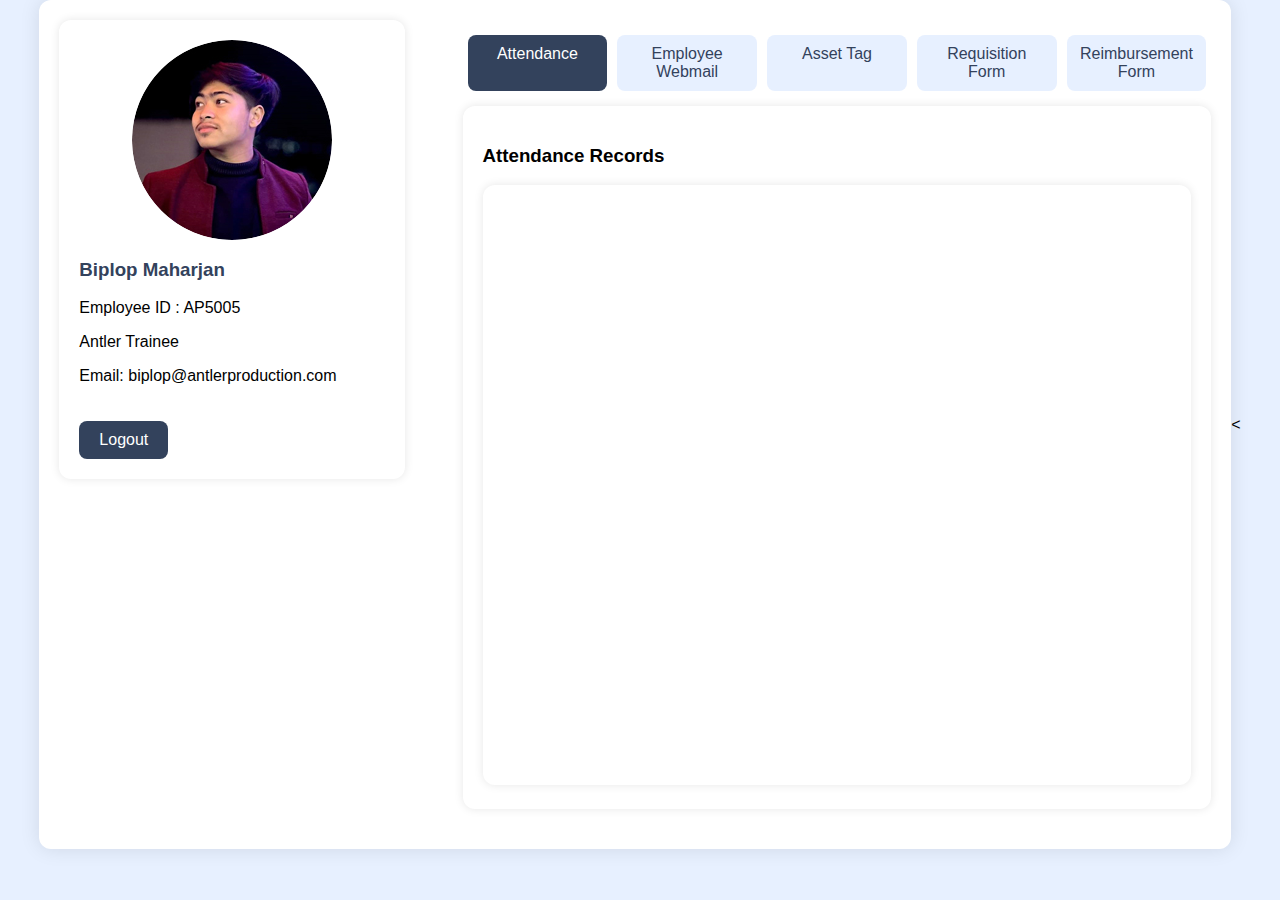
<file: employees/employee5.html>
<!DOCTYPE html>
<html lang="en">
<head>
    <meta charset="UTF-8">
    <meta name="viewport" content="width=device-width, initial-scale=1.0">
    <title>Employee Profile</title>
    <style>
        body {
            font-family: 'Lato', sans-serif;
            margin: 0;
            background-color: #e7f0ff;
            display: flex;
            justify-content: center;
            align-items: center;
        }

        .profile-container {
            width: 90%;
            max-width: 1200px;
            background: white;
            padding: 20px;
            border-radius: 12px;
            box-shadow: 0px 0px 20px rgba(0, 0, 0, 0.1);
            display: flex;
            flex-wrap: wrap;
            justify-content: space-between;
        }

        .left-section {
            width: 30%;
        }

        .right-section {
            width: 65%;
        }

        .tabs {
            display: flex;
            justify-content: space-between;
            padding: 10px 0;
        }

        .tab {
            flex: 1;
            padding: 10px;
            background: #e7f0ff;
            color: #33425c;
            text-align: center;
            cursor: pointer;
            margin: 5px;
            border-radius: 8px;
        }

        .tab.active {
            background: #33425c;
            color: white;
        }

        .profile-card, .tab-content {
            background: #fff;
            border-radius: 12px;
            padding: 20px;
            margin-bottom: 20px;
            box-shadow: 0px 0px 10px rgba(0, 0, 0, 0.1);
        }

                .profile-img {
    width: 200px;
    height: 200px;
    border-radius: 50%;
    margin: 0 auto 10px; /* Center horizontally and add margin below */
    display: block; /* Make the image behave like a block element */
}

        .profile-details h3 {
            font-family: 'Oswald', sans-serif;
            color: #33425c;
        }
        
        .tab-content {
            display: none;
        }

        .tab-content.active {
            display: block;
        }

        @media(max-width: 768px) {
            .left-section, .right-section {
                width: 100%;
            }

            .tabs {
                flex-direction: column;
            }
        }
        .logout-button {
            padding: 10px 20px;
            font-size: 16px;
            background-color: #33425c;
            color: white;
            border: none;
            border-radius: 8px;
            cursor: pointer;
            margin-top: 20px;
        }

        .logout-button:hover {
            background-color: #22304a;
        }
    </style>
</head>
<body>
    <div class="profile-container">
        <!-- Left section (profile summary) -->
        <div class="left-section">
            <div class="profile-card">
                <img src="pp/AP5005.jpg" alt="Profile Picture" class="profile-img">
                <div class="profile-details">
                    <h3>Biplop Maharjan</h3>
					<p>Employee ID : AP5005</p>
                    <p>Antler Trainee</p>
                    <p>Email: biplop@antlerproduction.com</p>
                    <!-- Logout Button -->
    <button class="logout-button" onclick="logout()">Logout</button>
                </div>
            </div>
        </div>

        <!-- Right section (tabs) -->
        <div class="right-section">
            <div class="tabs">
                <div class="tab active" onclick="showTab('attendance')">Attendance</div>
                <div class="tab" onclick="showTab('email')">Employee Webmail</div>
                <div class="tab" onclick="showTab('assets')">Asset Tag</div>
                <div class="tab" onclick="showTab('requisition')">Requisition Form</div>
                <div class="tab" onclick="showTab('reimbursement')">Reimbursement Form</div>
            </div>

            <!-- Tab content -->
            <div id="attendance" class="tab-content active">
    <h3>Attendance Records</h3>
<iframe src="https://docs.google.com/spreadsheets/d/1gwhdMcSIZJjmAK3cJgiFIcDWJSiSQFq53wihX4N_Q80/edit?rm=minimal&gid=985490912#gid=985490912" 
        width="100%" 
        height="600px" 
        frameborder="0" 
        style="border: none; border-radius: 12px; box-shadow: 0px 0px 10px rgba(0, 0, 0, 0.1);">
</iframe>

</div>

            <div id="email" class="tab-content">
                <h3>Employee Webmail</h3>
                <p>Employee's email details go here...</p>
            </div>
            <div id="assets" class="tab-content">
                <h3>Asset Tag</h3>
                <p>Employee's assets go here...</p>
            </div>
            <div id="requisition" class="tab-content">
    <h3>Requisition Form</h3>
    <iframe src="https://docs.google.com/forms/d/e/1FAIpQLScXPIft2_Et5IvcaziYSy0M7TCqnOwNe0cots6wlWSrX8Dt-g/viewform?embedded=true" 
            width="100%" 
            height="2207px" 
            frameborder="0" 
            marginheight="0" 
            marginwidth="0"
            style="border: none; border-radius: 12px; box-shadow: 0px 0px 10px rgba(0, 0, 0, 0.1);">
        Loading…
    </iframe>
</div>

            <div id="reimbursement" class="tab-content">
                <h3>Reimbursement Form</h3>
                <p>Employee's reimbursement details go here...</p>
            </div>
        </div>
    </div>

    <<script>
    function showTab(tab) {
        if (tab === 'email') {
            window.open('https://www.antlerproduction.com/webmail', '_blank');
            return;
        }
        
        document.querySelectorAll('.tab').forEach((el) => el.classList.remove('active'));
        document.querySelectorAll('.tab-content').forEach((el) => el.classList.remove('active'));
        document.getElementById(tab).classList.add('active');
        document.querySelector(`[onclick="showTab('${tab}')"]`).classList.add('active');
    }
    
        function logout() {
            sessionStorage.removeItem('loggedIn'); // Clear the login flag
            window.location.href = '../login.html'; // Redirect to login page
        }
</script>

    </script>
</body>
</html>
</file>
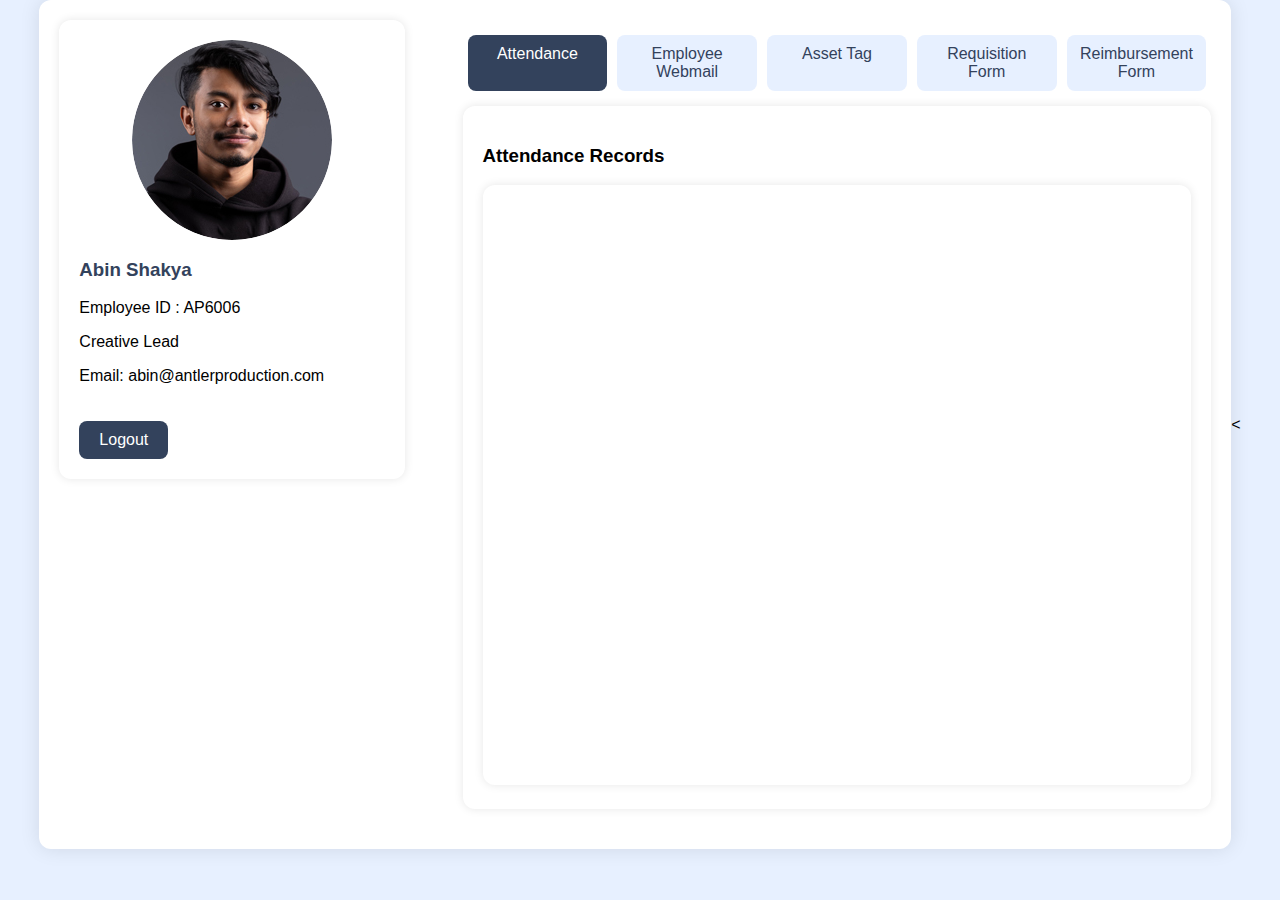
<file: employees/employee6.html>
<!DOCTYPE html>
<html lang="en">
<head>
    <meta charset="UTF-8">
    <meta name="viewport" content="width=device-width, initial-scale=1.0">
    <title>Employee Profile</title>
    <style>
        body {
            font-family: 'Lato', sans-serif;
            margin: 0;
            background-color: #e7f0ff;
            display: flex;
            justify-content: center;
            align-items: center;
        }

        .profile-container {
            width: 90%;
            max-width: 1200px;
            background: white;
            padding: 20px;
            border-radius: 12px;
            box-shadow: 0px 0px 20px rgba(0, 0, 0, 0.1);
            display: flex;
            flex-wrap: wrap;
            justify-content: space-between;
        }

        .left-section {
            width: 30%;
        }

        .right-section {
            width: 65%;
        }

        .tabs {
            display: flex;
            justify-content: space-between;
            padding: 10px 0;
        }

        .tab {
            flex: 1;
            padding: 10px;
            background: #e7f0ff;
            color: #33425c;
            text-align: center;
            cursor: pointer;
            margin: 5px;
            border-radius: 8px;
        }

        .tab.active {
            background: #33425c;
            color: white;
        }

        .profile-card, .tab-content {
            background: #fff;
            border-radius: 12px;
            padding: 20px;
            margin-bottom: 20px;
            box-shadow: 0px 0px 10px rgba(0, 0, 0, 0.1);
        }

        .profile-img {
    width: 200px;
    height: 200px;
    border-radius: 50%;
    margin: 0 auto 10px; /* Center horizontally and add margin below */
    display: block; /* Make the image behave like a block element */
}

        .profile-details h3 {
            font-family: 'Oswald', sans-serif;
            color: #33425c;
        }
        
        .tab-content {
            display: none;
        }

        .tab-content.active {
            display: block;
        }

        @media(max-width: 768px) {
            .left-section, .right-section {
                width: 100%;
            }

            .tabs {
                flex-direction: column;
            }
        }
        
        .logout-button {
            padding: 10px 20px;
            font-size: 16px;
            background-color: #33425c;
            color: white;
            border: none;
            border-radius: 8px;
            cursor: pointer;
            margin-top: 20px;
        }

        .logout-button:hover {
            background-color: #22304a;
        }
    </style>
</head>
<body>
    <div class="profile-container">
        <!-- Left section (profile summary) -->
        <div class="left-section">
            <div class="profile-card">
                <img src="pp/AP6006.jpg" alt="Profile Picture" class="profile-img">
                <div class="profile-details">
                    <h3>Abin Shakya</h3>
					<p>Employee ID : AP6006</p>
                    <p>Creative Lead</p>
                    <p>Email: abin@antlerproduction.com</p>
                    <!-- Logout Button -->
    <button class="logout-button" onclick="logout()">Logout</button>
                </div>
            </div>
        </div>

        <!-- Right section (tabs) -->
        <div class="right-section">
            <div class="tabs">
                <div class="tab active" onclick="showTab('attendance')">Attendance</div>
                <div class="tab" onclick="showTab('email')">Employee Webmail</div>
                <div class="tab" onclick="showTab('assets')">Asset Tag</div>
                <div class="tab" onclick="showTab('requisition')">Requisition Form</div>
                <div class="tab" onclick="showTab('reimbursement')">Reimbursement Form</div>
            </div>

            <!-- Tab content -->
            <div id="attendance" class="tab-content active">
    <h3>Attendance Records</h3>
<iframe src="https://docs.google.com/spreadsheets/d/1QquoXTIOnF6pbGFu0uf7Qb_Kef_dqQ9hBg9HsK0zoVM/edit?rm=minimal&gid=359390941#gid=359390941" 
        width="100%" 
        height="600px" 
        frameborder="0" 
        style="border: none; border-radius: 12px; box-shadow: 0px 0px 10px rgba(0, 0, 0, 0.1);">
</iframe>


</div>

            <div id="email" class="tab-content">
                <h3>Employee Webmail</h3>
                <p>Employee's email details go here...</p>
            </div>
            <div id="assets" class="tab-content">
                <h3>Asset Tag</h3>
                <p>Employee's assets go here...</p>
            </div>
            <div id="requisition" class="tab-content">
    <h3>Requisition Form</h3>
    <iframe src="https://docs.google.com/forms/d/e/1FAIpQLScXPIft2_Et5IvcaziYSy0M7TCqnOwNe0cots6wlWSrX8Dt-g/viewform?embedded=true" 
            width="100%" 
            height="2207px" 
            frameborder="0" 
            marginheight="0" 
            marginwidth="0"
            style="border: none; border-radius: 12px; box-shadow: 0px 0px 10px rgba(0, 0, 0, 0.1);">
        Loading…
    </iframe>
</div>

            <div id="reimbursement" class="tab-content">
                <h3>Reimbursement Form</h3>
                <p>Employee's reimbursement details go here...</p>
            </div>
        </div>
    </div>

    <<script>
    function showTab(tab) {
        if (tab === 'email') {
            window.open('https://www.antlerproduction.com/webmail', '_blank');
            return;
        }
        
        document.querySelectorAll('.tab').forEach((el) => el.classList.remove('active'));
        document.querySelectorAll('.tab-content').forEach((el) => el.classList.remove('active'));
        document.getElementById(tab).classList.add('active');
        document.querySelector(`[onclick="showTab('${tab}')"]`).classList.add('active');
    }
    
        function logout() {
            sessionStorage.removeItem('loggedIn'); // Clear the login flag
            window.location.href = '../login.html'; // Redirect to login page
        }
</script>

    </script>
</body>
</html>
</file>
